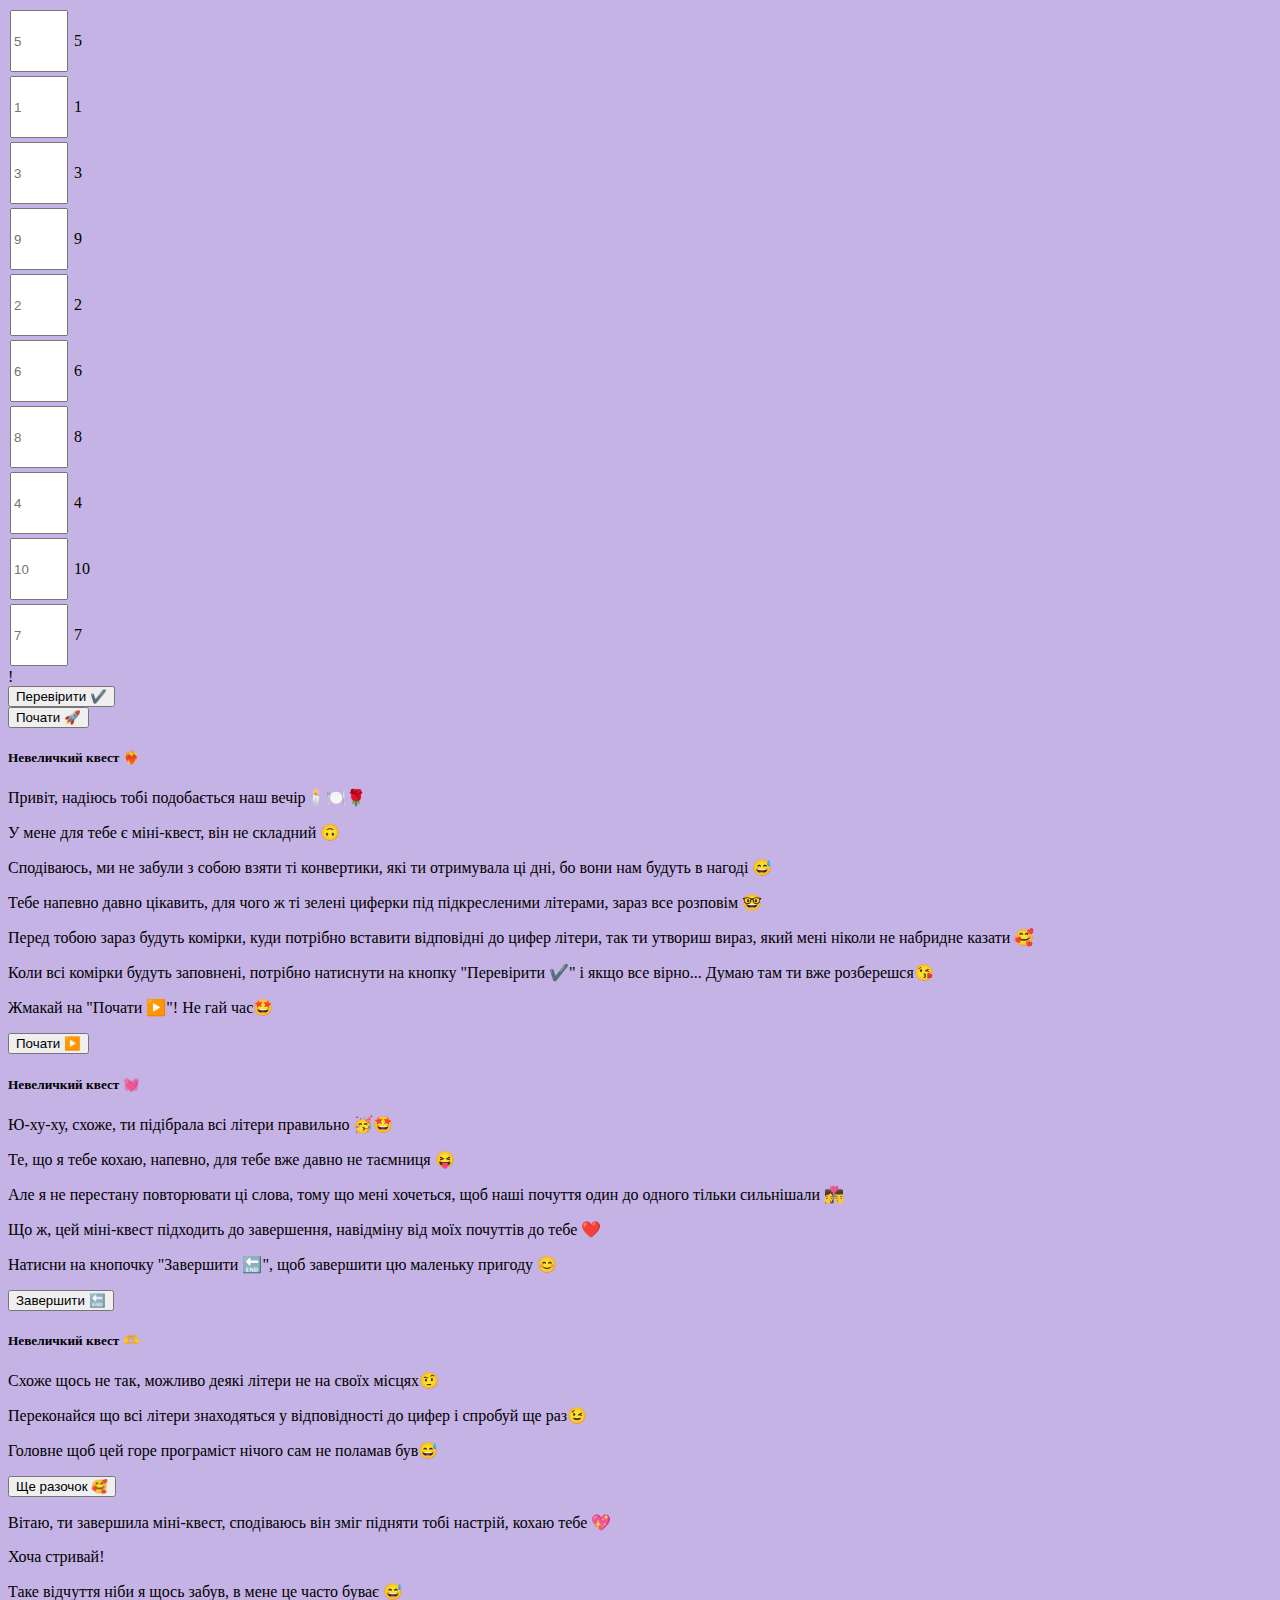
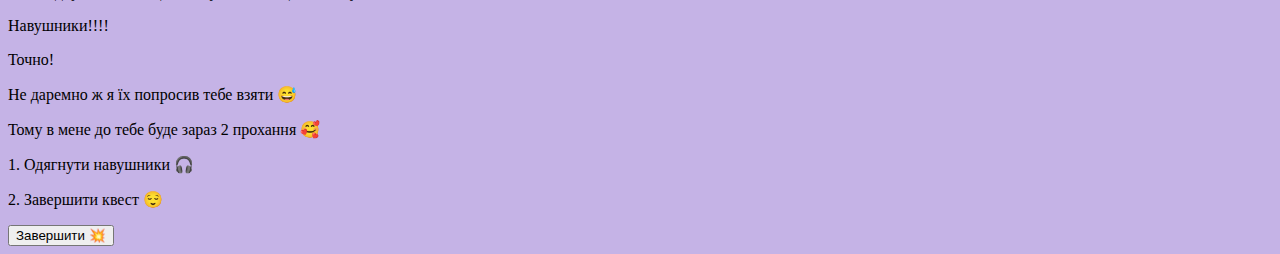
<file: index.html>
<!DOCTYPE html>
<html lang="en">
<head>
    <meta charset="UTF-8">
    <title>Романтична вечеря ❤️</title>

    <meta name="viewport" content="width=device-width">

    <link href="https://cdn.jsdelivr.net/npm/bootstrap@5.3.1/dist/css/bootstrap.min.css" rel="stylesheet" integrity="sha384-4bw+/aepP/YC94hEpVNVgiZdgIC5+VKNBQNGCHeKRQN+PtmoHDEXuppvnDJzQIu9" crossorigin="anonymous">

    <link rel="icon" href="images/favicon.svg" />

    <style>
        body {
            background-color: #c5b3e6;
        }

        input, .letter {
            width: 50px;
            margin: 2px;
            height: 56px;
        }
    </style>
</head>
<body>
    <div class="d-flex align-items-center justify-content-center vh-100" style="min-height: 400px;">
        <div class="text-center">
          <div id="main" class="d-none">
            <div class="d-flex justify-content-center mb-2">
              <div class="form-floating mb-3">
                  <input id="letter1" type="text" class="form-control letter text-center border border-2 border-danger-subtle rounded-4" id="letter1_floatingInput" placeholder="5">
                  <label class="w-100 text-center" for="letter1_floatingInput">5</label>
              </div>
            </div>
  
            <div class="d-flex justify-content-center mb-2">
                <div class="form-floating mb-3">
                    <input id="letter2" type="text" class="form-control letter text-center border border-2 border-danger-subtle rounded-4" id="letter2_floatingInput" placeholder="1">
                    <label class="w-100 text-center" for="letter2_floatingInput">1</label>
                </div>
                <div class="form-floating mb-3">
                    <input id="letter3" type="text" class="form-control letter text-center border border-2 border-danger-subtle rounded-4" id="letter3_floatingInput" placeholder="3">
                    <label class="w-100 text-center" for="letter3_floatingInput">3</label>
                </div>
                <div class="form-floating mb-3">
                    <input id="letter4" type="text" class="form-control letter text-center border border-2 border-danger-subtle rounded-4" id="letter4_floatingInput" placeholder="9">
                    <label class="w-100 text-center" for="letter4_floatingInput">9</label>
                </div>
                <div class="form-floating mb-3">
                    <input id="letter5" type="text" class="form-control letter text-center border border-2 border-danger-subtle rounded-4" id="letter5_floatingInput" placeholder="2">
                    <label class="w-100 text-center" for="letter5_floatingInput">2</label>
                </div>
            </div>
  
            <div class="d-flex justify-content-center mb-2">
                <div class="form-floating mb-3">
                    <input id="letter6" type="text" class="form-control letter text-center border border-2 border-danger-subtle rounded-4" id="letter6_floatingInput" placeholder="6">
                    <label class="w-100 text-center" for="letter6_floatingInput">6</label>
                </div>
                <div class="form-floating mb-3">
                    <input id="letter7" type="text" class="form-control letter text-center border border-2 border-danger-subtle rounded-4" id="letter7_floatingInput" placeholder="8">
                    <label class="w-100 text-center" for="letter7_floatingInput">8</label>
                </div>
                <div class="form-floating mb-3">
                    <input id="letter8" type="text" class="form-control letter text-center border border-2 border-danger-subtle rounded-4" id="letter8_floatingInput" placeholder="4">
                    <label class="w-100 text-center" for="letter8_floatingInput">4</label>
                </div>
                <div class="form-floating mb-3">
                    <input id="letter9" type="text" class="form-control letter text-center border border-2 border-danger-subtle rounded-4" id="letter9_floatingInput" placeholder="10">
                    <label class="w-100 text-center" for="letter9_floatingInput">10</label>
                </div>
                <div class="form-floating mb-3">
                    <input id="letter10" type="text" class="form-control letter text-center border border-2 border-danger-subtle rounded-4" id="letter10_floatingInput" placeholder="7">
                    <label class="w-100 text-center" for="letter10_floatingInput">7</label>
                </div>
            </div>
          
            <span class="fs-3">!</span>
  
            <div class="mt-4">
              <button id="checkBtn" class="btn btn-outline-light">Перевірити ✔️</button>
            </div>

          </div>
            <div>
              <button id="startBtn" class="btn btn-outline-light">Почати 🚀</button>
            </div>
        </div>
    </div>

    <div id="startModal" class="modal" tabindex="-1" data-bs-backdrop="static" data-bs-keyboard="false">
      <div class="modal-dialog modal-dialog-centered">
        <div class="modal-content">
          <div class="modal-header">
            <h5 class="modal-title">Невеличкий квест ❤️‍🔥</h5>
          </div>
          <div class="modal-body">
            <p>Привіт, надіюсь тобі подобається наш вечір🕯️🍽️🌹</p>
            <p>У мене для тебе є міні-квест, він не складний 🙃</p>
            <p>Сподіваюсь, ми не забули з собою взяти ті конвертики, які ти отримувала ці дні, бо вони нам будуть в нагоді 😅</p>
            <p></p>
            <p>Тебе напевно давно цікавить, для чого ж ті зелені циферки під підкресленими літерами, зараз все розповім 🤓</p>
            <p></p>
            <p>Перед тобою зараз будуть комірки, куди потрібно вставити відповідні до цифер літери, так ти утвориш вираз, який мені ніколи не набридне казати 🥰</p>
            <p>Коли всі комірки будуть заповнені, потрібно натиснути на кнопку "Перевірити ✔️" і якщо все вірно... Думаю там ти вже розберешся😘</p>
            <p></p>
            <p>Жмакай на "Почати ▶️"! Не гай час🤩</p>
          </div>
          <div class="modal-footer">
            <button type="button" class="btn btn-outline-info" data-bs-dismiss="modal">Почати ▶️</button>
          </div>
        </div>
      </div>
    </div>

    <div id="successModal" class="modal fade" tabindex="-1" data-bs-backdrop="static" data-bs-keyboard="false">
        <div class="modal-dialog modal-dialog-centered">
          <div class="modal-content">
            <div class="modal-header">
              <h5 class="modal-title">Невеличкий квест 💓</h5>
            </div>
            <div class="modal-body">
              <p>Ю-ху-ху, схоже, ти підібрала всі літери правильно 🥳🤩</p>
              <p>Те, що я тебе кохаю, напевно, для тебе вже давно не таємниця 😝</p>
              <p>Але я не перестану повторювати ці слова, тому що мені хочеться, щоб наші почуття один до одного тільки сильнішали 👩‍❤️‍💋‍👨</p>
              <p></p>
              <p>Що ж, цей міні-квест підходить до завершення, навідміну від моїх почуттів до тебе ❤️</p>
              <p></p>
              <p>Натисни на кнопочку "Завершити 🔚", щоб завершити цю маленьку пригоду 😊</p>
            </div>
            <div class="modal-footer">
              <button type="button" id="fakeEndBtn" class="btn btn-outline-info">Завершити 🔚</button>
            </div>
          </div>
        </div>
      </div>

      <div id="failModal" class="modal fade" tabindex="-1" data-bs-backdrop="static" data-bs-keyboard="false">
        <div class="modal-dialog modal-dialog-centered">
          <div class="modal-content">
            <div class="modal-header">
              <h5 class="modal-title">Невеличкий квест 🫶</h5>
            </div>
            <div class="modal-body">
              <p>Схоже щось не так, можливо деякі літери не на своїх місцях🤨</p>
              <p>Переконайся що всі літери знаходяться у відповідності до цифер і спробуй ще раз😉</p>
              <p></p>
              <p>Головне щоб цей горе програміст нічого сам не поламав був😅</p>
            </div>
            <div class="modal-footer">
              <button type="button" class="btn btn-outline-info" data-bs-dismiss="modal">Ще разочок 🥰</button>
            </div>
          </div>
        </div>
      </div>

      <div id="endModal1" class="modal fade" tabindex="-1" data-bs-backdrop="static" data-bs-keyboard="false">
        <div class="modal-dialog modal-dialog-centered">
          <div class="modal-content">
            <div class="modal-body text-center">
              <p>Вітаю, ти завершила міні-квест, сподіваюсь він зміг підняти тобі настрій, кохаю тебе 💖</p>
            </div>
          </div>
        </div>
      </div>

      <div id="endModal2" class="modal fade" tabindex="-1" data-bs-backdrop="static" data-bs-keyboard="false">
        <div class="modal-dialog modal-dialog-centered">
          <div class="modal-content">
            <div class="modal-body text-center">
              <p>Хоча стривай!</p>
            </div>
          </div>
        </div>
      </div>

      <div id="endModal3" class="modal fade" tabindex="-1" data-bs-backdrop="static" data-bs-keyboard="false">
        <div class="modal-dialog modal-dialog-centered">
          <div class="modal-content">
            <div class="modal-body text-center ">
              <p>Таке відчуття ніби я щось забув, в мене це часто буває 😅</p>
            </div>
          </div>
        </div>
      </div>

      <div id="endModal" class="modal fade" tabindex="-1" data-bs-backdrop="static" data-bs-keyboard="false">
        <div class="modal-dialog modal-dialog-centered">
          <div class="modal-content">
            <div class="modal-body">
              <p>Навушники!!!!</p>
              <p>Точно!</p>
              <p>Не даремно ж я їх попросив тебе взяти 😅</p>
              <p></p>
              <p>Тому в мене до тебе буде зараз 2 прохання 🥰</p>
              <p>1. Одягнути навушники 🎧</p>
              <p>2. Завершити квест 😌</p>
            </div>
            <div class="modal-footer">
              <button type="button" id="endBtn" class="btn btn-outline-info" data-bs-dismiss="modal">Завершити 💥</button>
            </div>
          </div>
        </div>
      </div>

    <script src="https://cdn.jsdelivr.net/npm/bootstrap@5.3.1/dist/js/bootstrap.bundle.min.js" integrity="sha384-HwwvtgBNo3bZJJLYd8oVXjrBZt8cqVSpeBNS5n7C8IVInixGAoxmnlMuBnhbgrkm" crossorigin="anonymous"></script>
    <script src="scripts/main.js"></script>
</body>
</html>
</file>
